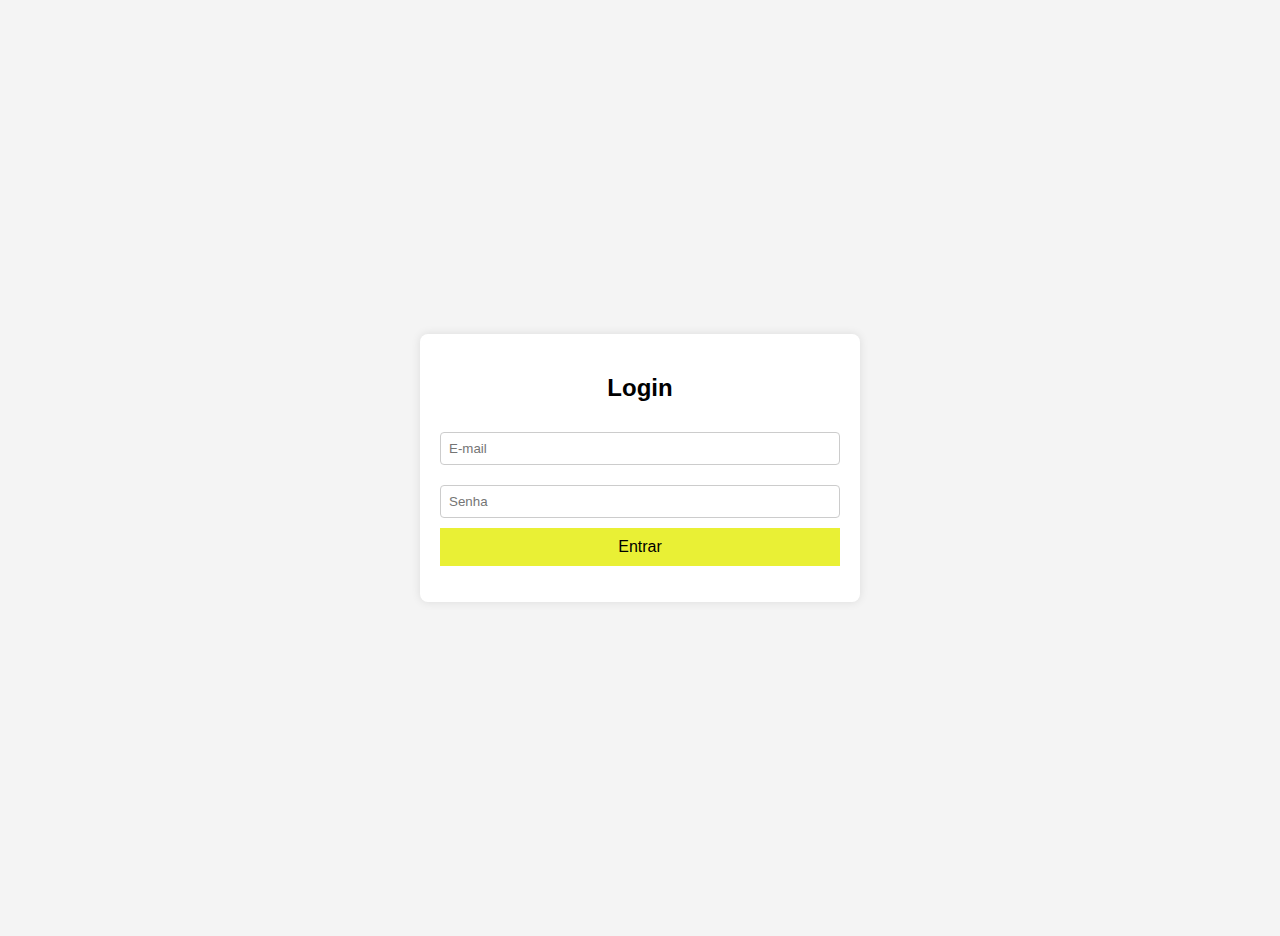
<file: index.html>
<!DOCTYPE html>
<html lang="pt-BR">

<head>
    <meta charset="UTF-8">
    <meta name="viewport" content="width=device-width, initial-scale=1.0">
    <link rel="stylesheet" href="style.css">
    <title>Tela de Login</title>
</head>

<body>
    <div class="login-container">
        <h2>Login</h2>
        <input type="email" id="email" placeholder="E-mail">
        <span class="error" id="emailError"></span>
        <input type="password" id="password" placeholder="Senha">
        <span class="error" id="passwordError"></span>
        <button onclick="validateLogin()">Entrar</button>
        <p id="message"></p>
    </div>
    <script src="script.js"></script>
</body>
</file>
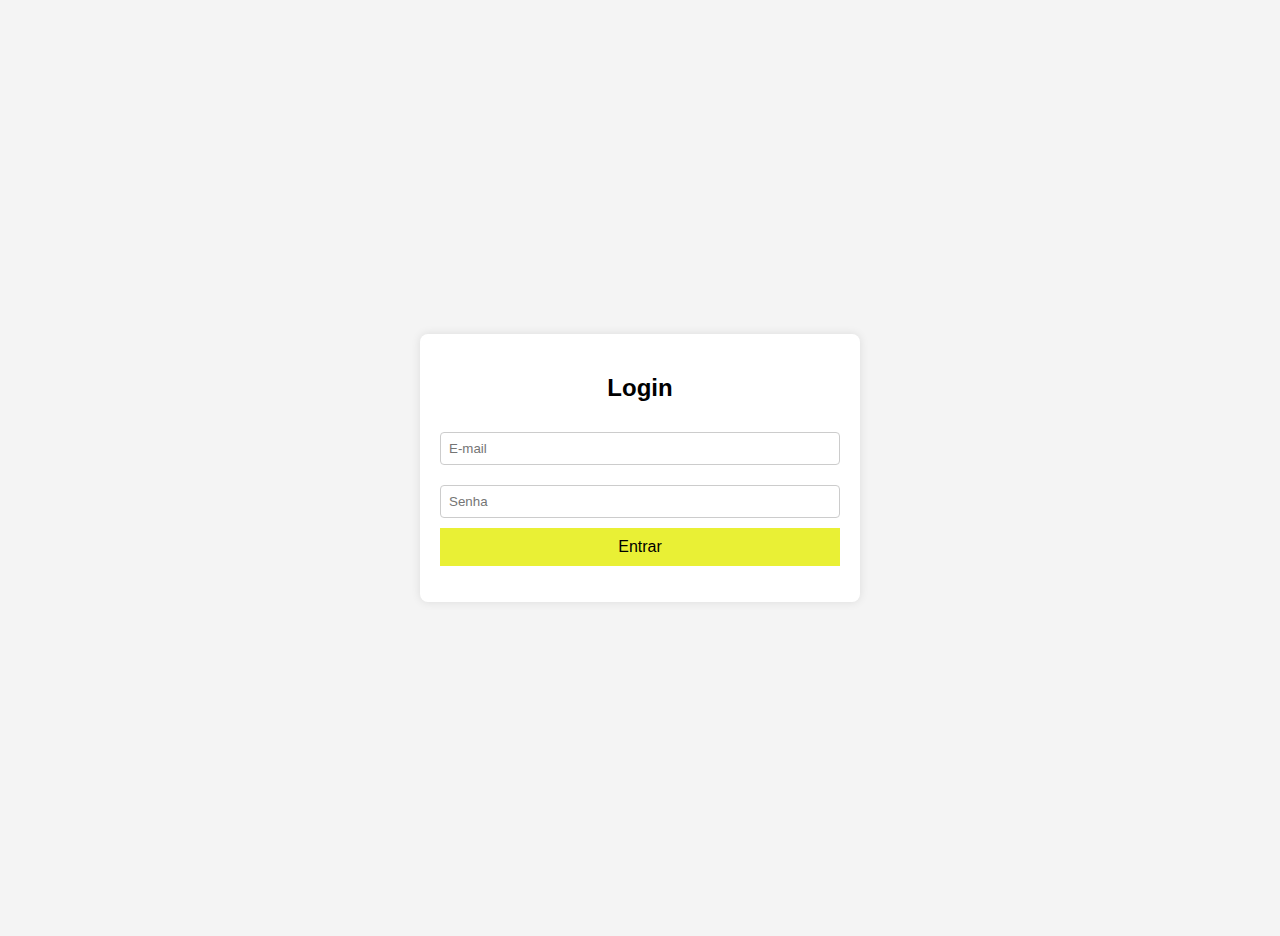
<file: views/auth/index.html>
<!DOCTYPE html>
<html lang="pt-BR">

<head>
    <meta charset="UTF-8">
    <meta name="viewport" content="width=device-width, initial-scale=1.0">
    <link rel="stylesheet" href="../../assets/css/style.css">
    <title>Tela de Login</title>
</head>

<body>
    <div class="login-container">
        <h2>Login</h2>
        <input type="email" id="email" placeholder="E-mail">
        <span class="error" id="emailError"></span>
        <input type="password" id="password" placeholder="Senha">
        <span class="error" id="passwordError"></span>
        <button onclick="validateLogin()">Entrar</button>
        <p id="message"></p>
    </div>
    <script src="../../assets/js/script.js"></script>
</body>
</file>
<file: style.css>
body {
    font-family: Arial, sans-serif;
    display: flex;
    justify-content: center;
    align-items: center;
    height: 100vh;
    background-color: #f4f4f4;
    padding: 10px;
}

.login-container {
    max-width: 400px;
    width: 100%;
    background: white;
    padding: 20px;
    border-radius: 8px;
    box-shadow: 0 0 10px rgba(0, 0, 0, 0.1);
    text-align: center;
}

input {
    width: 100%;
    margin: 10px 0;
    padding: 8px;
    border: 1px solid #ccc;
    border-radius: 4px;
    box-sizing: border-box;
}

input:focus {
    outline: 1px solid;
}

button {
    background-color: #e9f035;
    border: none;
    padding: 10px;
    width: 100%;
    cursor: pointer;
    font-size: 16px;
}

.error {
    color: red;
    font-size: 14px;
}
</file>
<file: assets/css/style.css>
body {
    font-family: Arial, sans-serif;
    display: flex;
    justify-content: center;
    align-items: center;
    height: 100vh;
    background-color: #f4f4f4;
    padding: 10px;
}

.login-container {
    max-width: 400px;
    width: 100%;
    background: white;
    padding: 20px;
    border-radius: 8px;
    box-shadow: 0 0 10px rgba(0, 0, 0, 0.1);
    text-align: center;
}

input {
    width: 100%;
    margin: 10px 0;
    padding: 8px;
    border: 1px solid #ccc;
    border-radius: 4px;
    box-sizing: border-box;
}

input:focus {
    outline: 1px solid;
}

button {
    background-color: #e9f035;
    border: none;
    padding: 10px;
    width: 100%;
    cursor: pointer;
    font-size: 16px;
}

.error {
    color: red;
    font-size: 14px;
}
</file>
